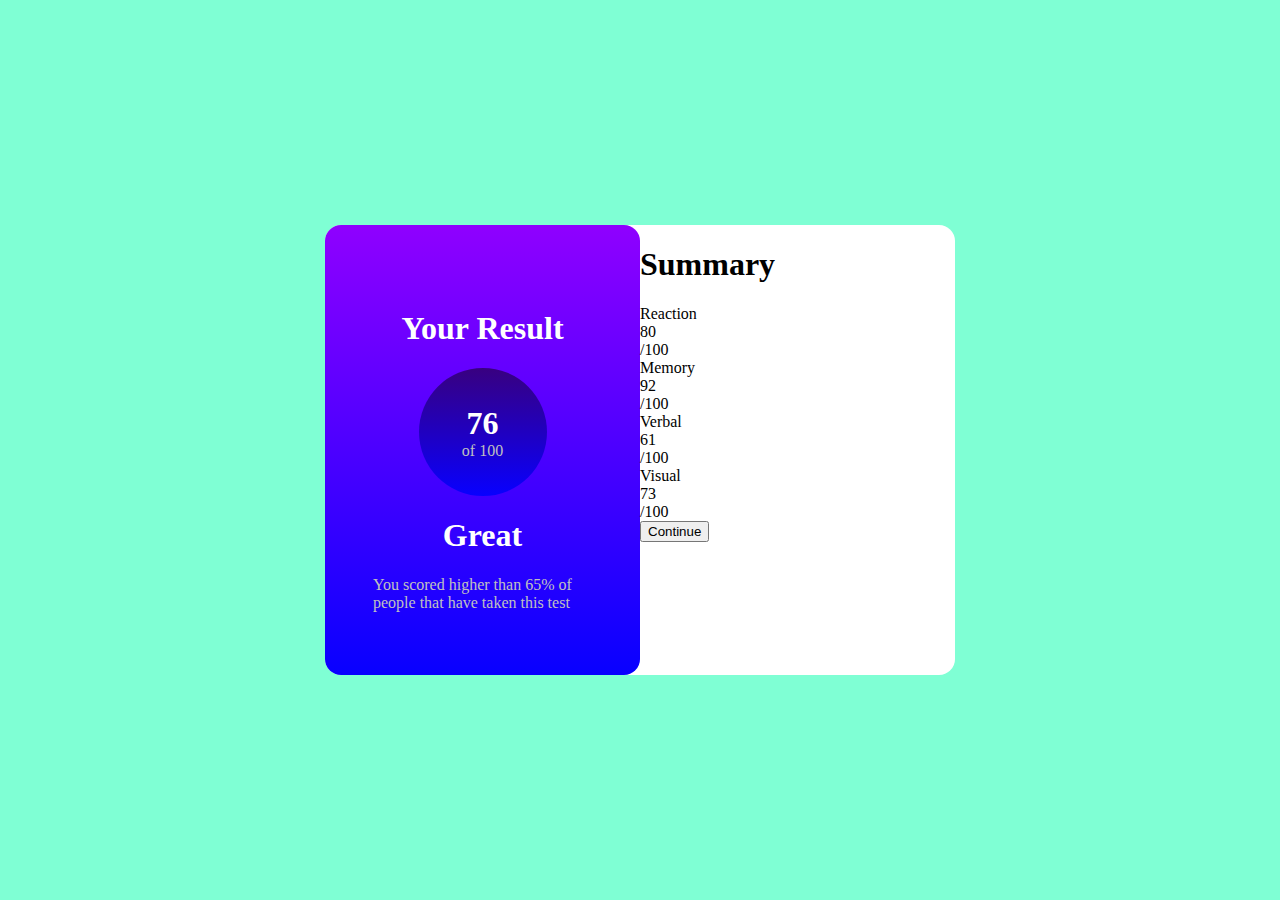
<file: index.html>
<!DOCTYPE html>
<html lang="en">
<head>
    <meta charset="UTF-8">
    <meta name="viewport" content="width=device-width, initial-scale=1.0">
    <title>Result Summary</title>
    <link rel="stylesheet" href="Results Summary/style.css">
</head>
<body>
    <div id="container">
        <div id="summary">
            <div id="result">
                <h1>Your Result</h1>
                <div id="result-circle">
                    <h1>76</h1>
                    <p>of 100</p>
                </div>
                <h1>Great</h1>
                <p>You scored higher than 65% of people that have taken this test</p>
            </div>
            <div id="summary-container">
                <h1>Summary</h1>
                <div class="summary-element" id="reaction">
                    <p>Reaction</p>
                    <div class="summary-number">
                        <p>80</p>
                        <p>/100</p>
                    </div>
                </div>
                <div class="summary-element" id="memory">
                    <p>Memory</p>
                    <div class="summary-number">
                        <p>92</p>
                        <p>/100</p>
                    </div>
                </div>
                <div class="summary-element" id="verbal">
                    <p>Verbal</p>
                    <div class="summary-number">
                        <p>61</p>
                        <p>/100</p>
                    </div>
                </div>
                <div class="summary-element" id="visual">
                    <p>Visual</p>
                    <div class="summary-number">
                        <p>73</p>
                        <p>/100</p>
                    </div>
                </div>
                <div id="continue-button">
                    <button>Continue</button>
                </div>
            </div>
        </div>
    </div>
</body>
</html>
</file>
<file: Results Summary/style.css>
html,body {
    height: 100%;
    margin: 0;
    background-color: aquamarine;
}

body {
    display: flex;
    align-items: center;
    justify-content: center;
}

#container {
    display: inline;
}

#result, #summary {
    border-radius: 1rem;
}

#result, #summary {
    width: 50%;
    height: 100%;
}

#result {
    display: flex;
    flex-direction: column;
    justify-content: center;
    align-items: center;
    background-image: linear-gradient(to top, #0800ff, #8f00ff);
    color: white;
}

#summary {
    display: flex;
    height: 50vh;
    width: 70vh;
    background-color: white;
    
}

#result-circle {
    display: flex;
    flex-direction: column;
    justify-content: center;
    align-items: center;
    height: 8rem;
    width: 8rem;
    background-image: linear-gradient(to top, #0800ff, #380080);
    border-radius: 50%;
}

#result-circle > h1, p {
    margin: 0;
}

#result-circle > p {
    color: #c0c0c0;
}


#result > p {
    margin-left: 3rem;
    margin-right: 3rem;
    color: #c0c0c0;
}
</file>
